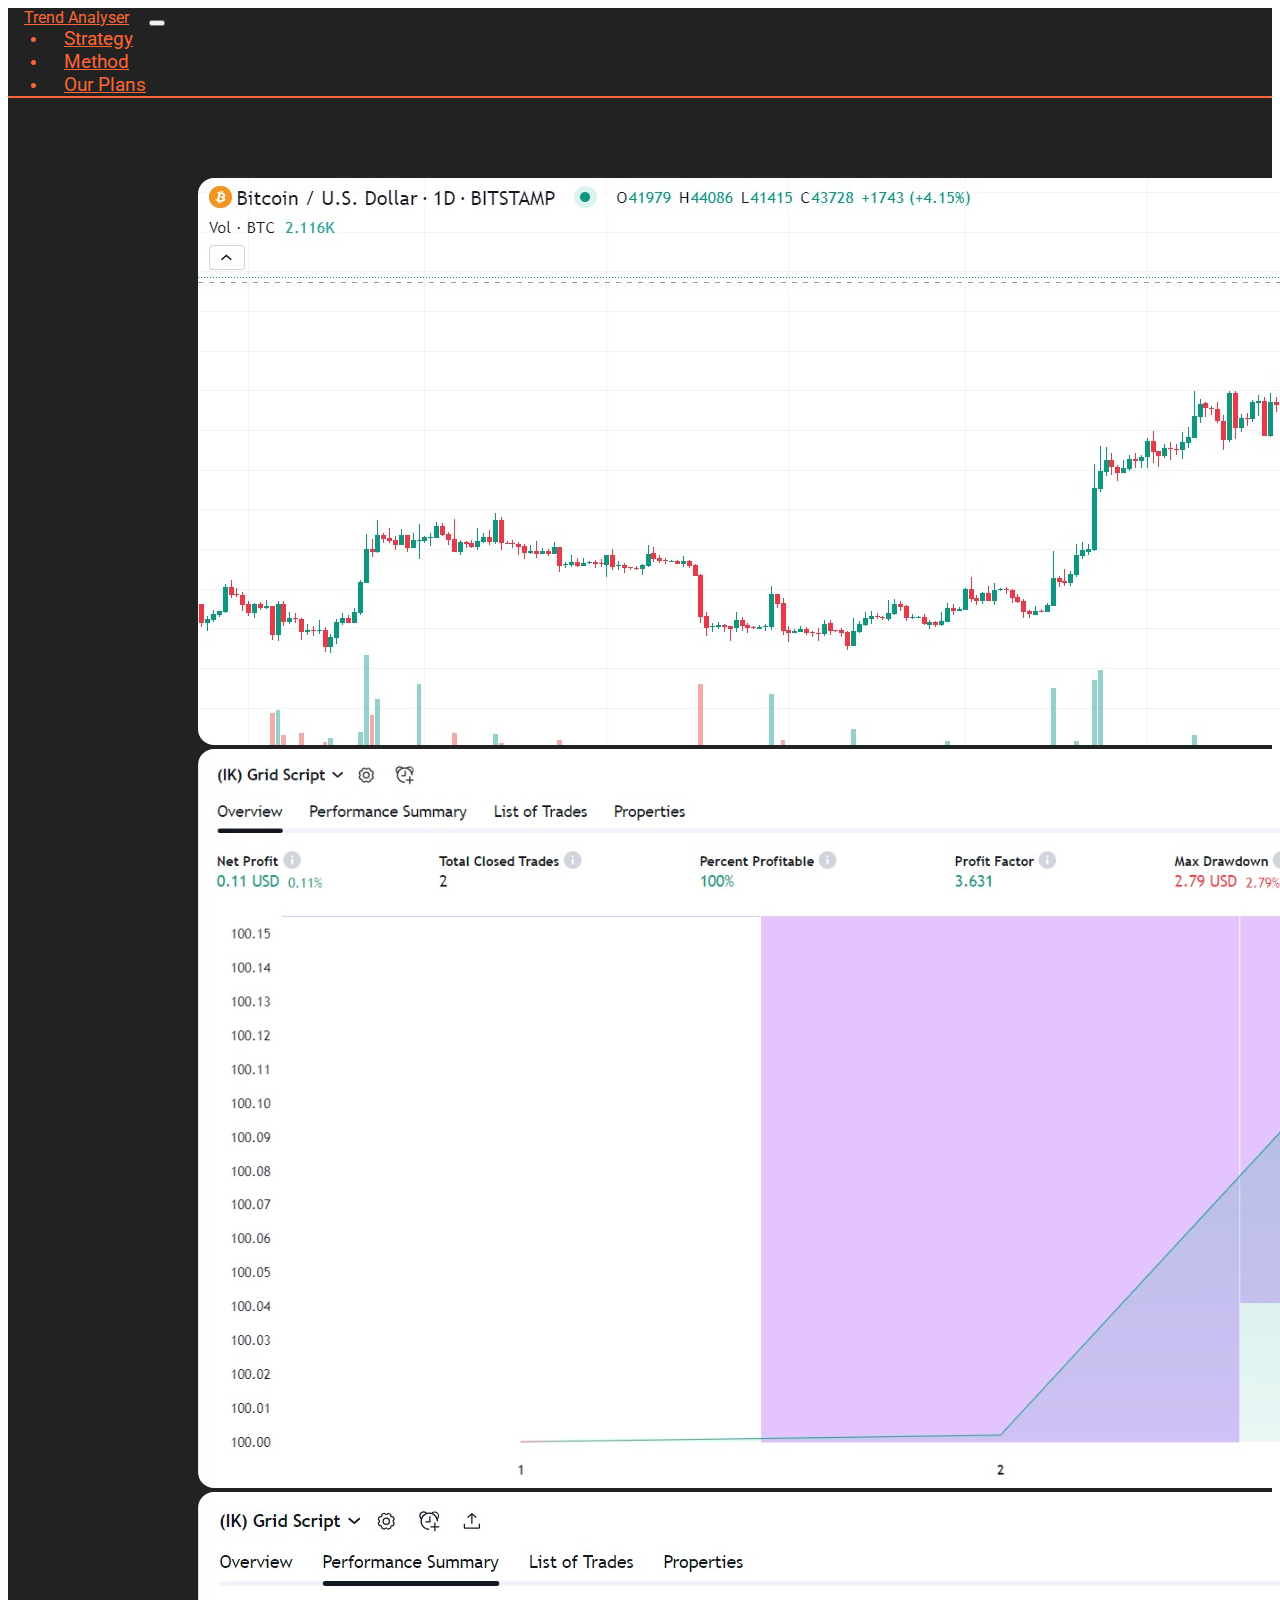
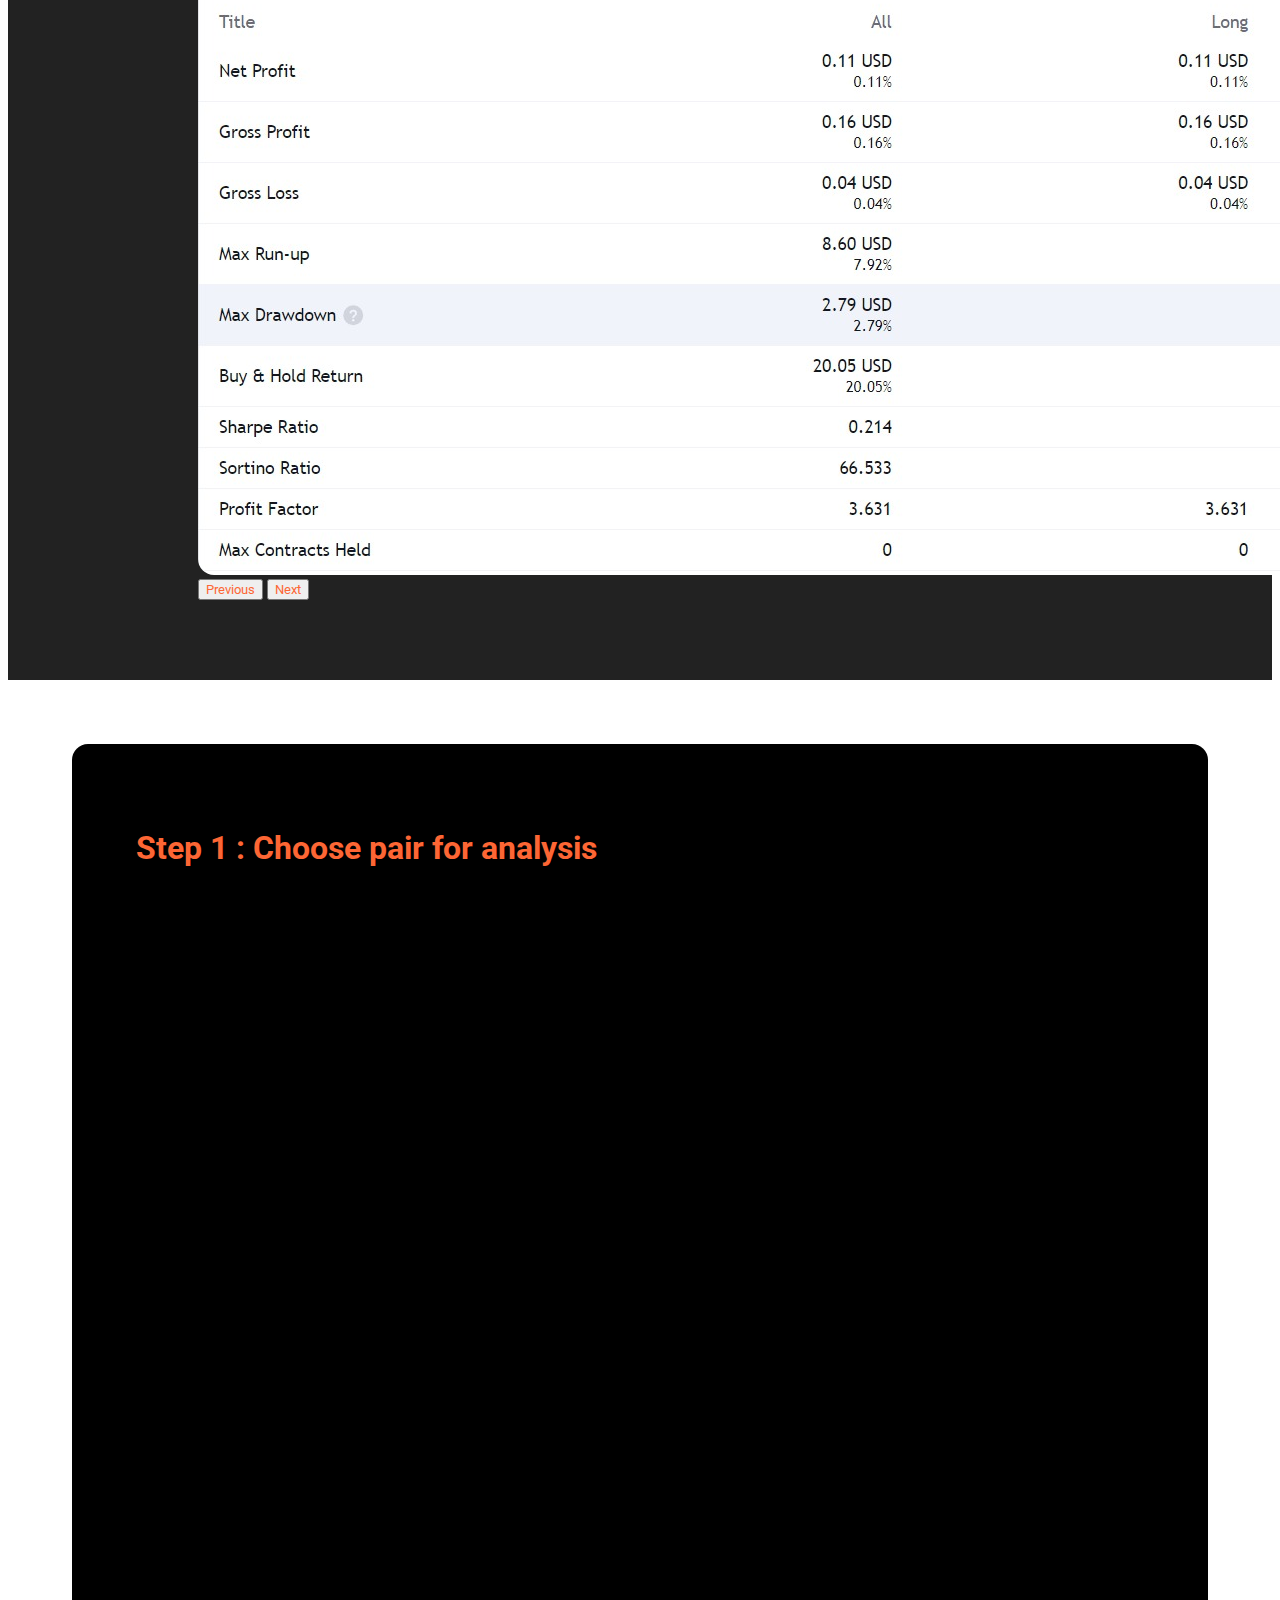
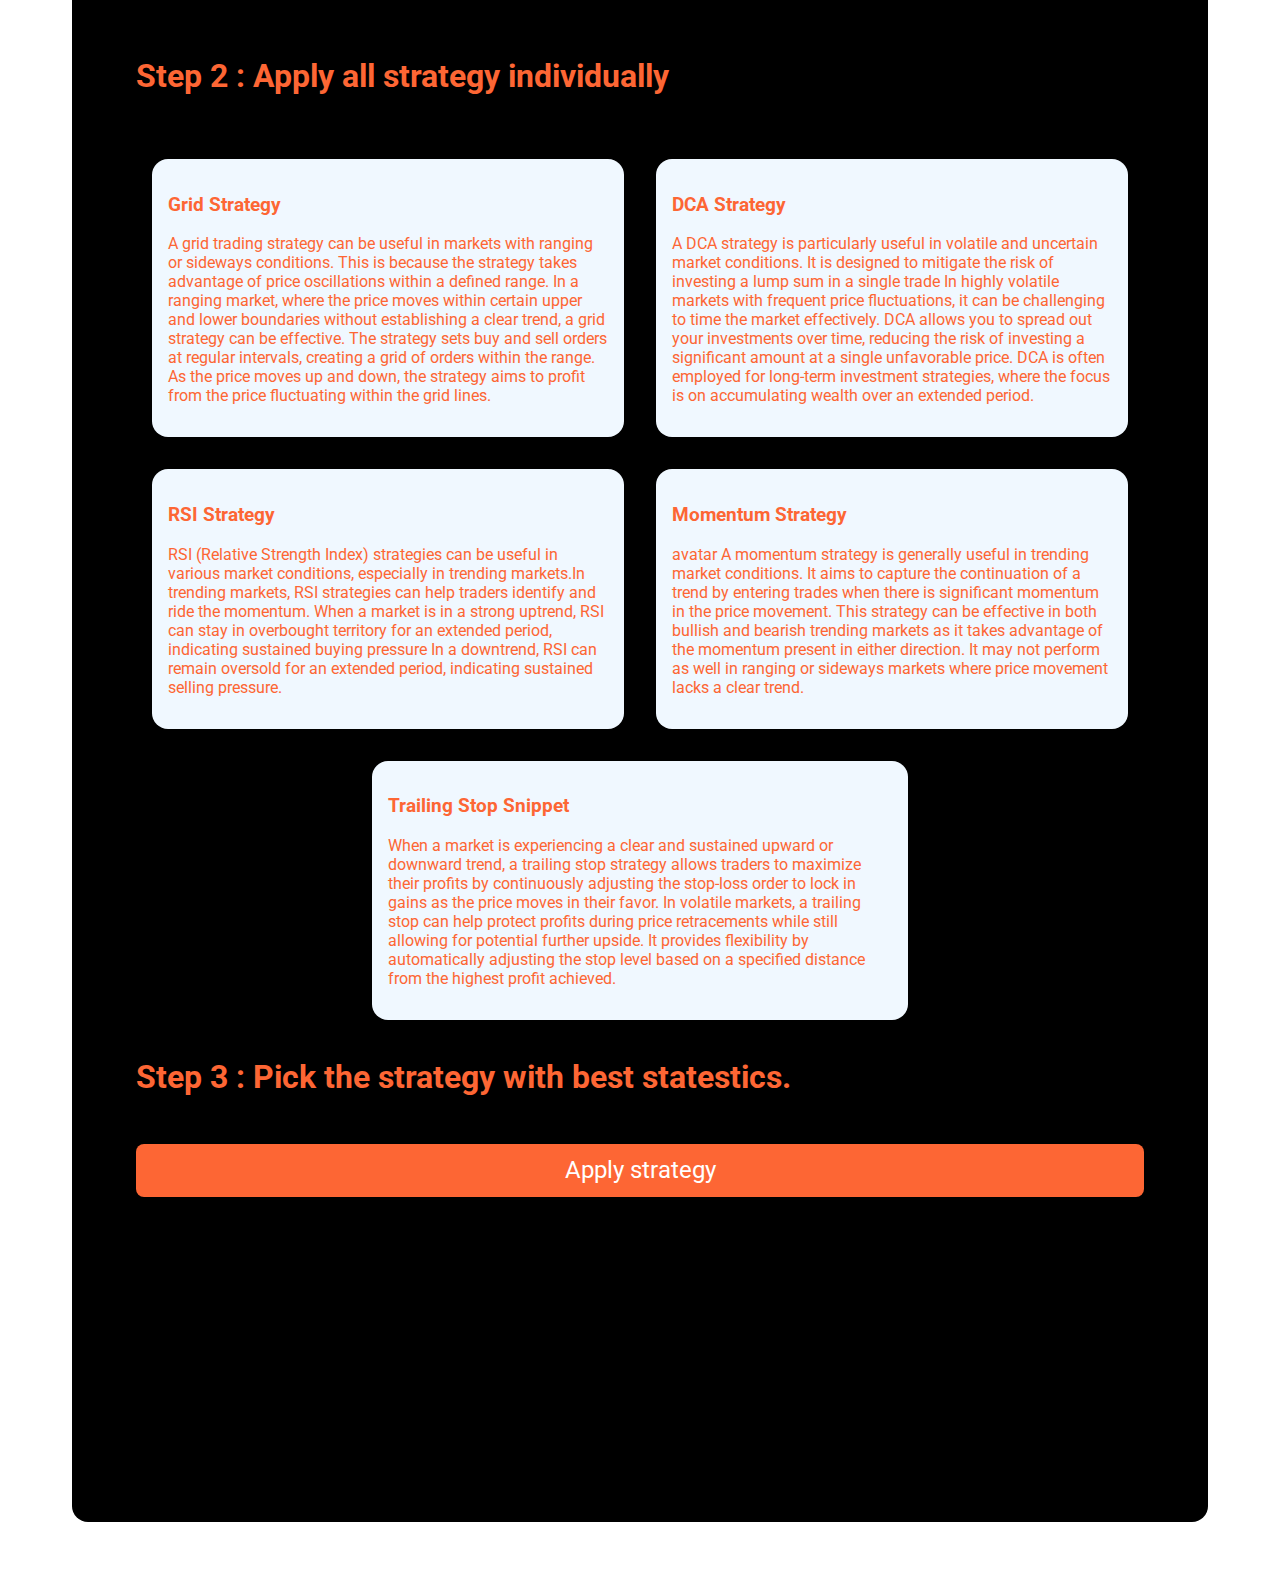
<file: index.html>
<!DOCTYPE html>
<html>
    <head>
        <meta charset="utf-8">
        <meta http-equiv="X-UA-Compatible" content="IE=edge">
        <title></title>
        <meta name="description" content="">
        <meta name="viewport" content="width=device-width, initial-scale=1">
        <link rel="preconnect" href="https://fonts.googleapis.com">
<link rel="preconnect" href="https://fonts.gstatic.com" crossorigin>
<link href="https://fonts.googleapis.com/css2?family=Roboto:wght@500&display=swap" rel="stylesheet">
        <link href="https://cdn.jsdelivr.net/npm/bootstrap@5.3.2/dist/css/bootstrap.min.css" rel="stylesheet" integrity="sha384-T3c6CoIi6uLrA9TneNEoa7RxnatzjcDSCmG1MXxSR1GAsXEV/Dwwykc2MPK8M2HN" crossorigin="anonymous">
        <link rel="stylesheet" href="./styles.css">
    </head>
    <body>
        <section class="first">
            <!-- {/* header */} -->
            <nav class=" navbar navbar-expand-lg">
                <div class="container-fluid">
                  <a class="navbar-brand navvv" href="#">Trend Analyser</a>
                  <button class="navbar-toggler" type="button" data-bs-toggle="collapse" data-bs-target="#navbarSupportedContent" aria-controls="navbarSupportedContent" aria-expanded="false" aria-label="Toggle navigation">
                    <span class="navbar-toggler-icon"></span>
                  </button>
                  <div class="collapse navbar-collapse" id="navbarSupportedContent">
                    <ul class="navbar-nav me-auto mb-2 mb-lg-0">
                      <li class="nav-item">
                        <a class="nav-link active" aria-current="page" href="#strat">Strategy</a>
                      </li>
                      <li class="nav-item">
                        <a class="nav-link" href="#method">Method</a>
                      </li>
                      <li class="nav-item">
                        <a class="nav-link" href="vision.html">Our Plans</a>
                      </li>
                    </ul>
                  </div>
                </div>
              </nav>

            <!-- slider -->
            <div id="carouselExampleAutoplaying" class="carousel slide sliderr" data-bs-ride="carousel">
                <div class="carousel-inner check">
                  <div class="carousel-item active">
                    <img src="images/i1.jpeg" class="d-block w-100 check" alt="...">
                  </div>
                  <div class="carousel-item">
                    <img src="images/i2.jpeg" class="d-block w-100 check" alt="...">
                  </div>
                  <div class="carousel-item">
                    <img src="images/i3.jpeg" class="d-block w-100 check" alt="...">
                  </div>
                </div>
                <button class="carousel-control-prev" type="button" data-bs-target="#carouselExampleAutoplaying" data-bs-slide="prev">
                  <span class="carousel-control-prev-icon" aria-hidden="true"></span>
                  <span class="visually-hidden">Previous</span>
                </button>
                <button class="carousel-control-next" type="button" data-bs-target="#carouselExampleAutoplaying" data-bs-slide="next">
                  <span class="carousel-control-next-icon" aria-hidden="true"></span>
                  <span class="visually-hidden">Next</span>
                </button>
              </div>
      
              <!-- {/* method*/} -->
              
              
            </section>
            <section id="method" class="method-class">
              <div class="inner-method">
                  <h1 class="heading-inner">Step 1 : Choose pair for analysis</h1>
                 
                <div class="tradingview-widget-container" style="height:32%;width:80%;margin: auto;">
                    <div id="tradingview_bbab9" style="height:calc(100% - 64px);width:100%"></div>
                    <!-- <div class="tradingview-widget-copyright"><a href="https://in.tradingview.com/chart/1ubosaXS/" rel="noopener nofollow" target="_blank"><span class="blue-text">Track all markets on TradingView</span></a></div> -->
                    <script type="text/javascript" src="https://s3.tradingview.com/tv.js"></script>
                    <script type="text/javascript">
                    new TradingView.widget(
                    {
                    "autosize": true,
                    "symbol": "BITSTAMP:BTCUSD",
                    "interval": "D",
                    "timezone": "Asia/Kolkata",
                    "theme": "light",
                    "style": "1",
                    "locale": "in",
                    "enable_publishing": false,
                    "allow_symbol_change": true,
                    "hide_volume": true,
                    "container_id": "tradingview_bbab9"
                  }
                    );
                    </script>
                  </div>

                  <h1 id="strat" class="heading-inner">Step 2 : Apply all strategy individually</h1>
                  <div class="inner-submethod">
                    <div class="l1">
                        <h3>Grid Strategy</h3>
                        <p>A grid trading strategy can be useful in markets with ranging or sideways conditions. This is because the strategy takes advantage of price oscillations within a defined range.
                            In a ranging market, where the price moves within certain upper and lower boundaries without establishing a clear trend, a grid strategy can be effective. The strategy sets buy and sell orders at regular intervals, creating a grid of orders within the range. As the price moves up and down, the strategy aims to profit from the price fluctuating within the grid lines.</p>
                    </div>
                    <div class="l1">
                        <h3>DCA Strategy</h3>
                        <p>A DCA strategy is particularly useful in volatile and uncertain market conditions. It is designed to mitigate the risk of investing a lump sum in a single trade
                            In highly volatile markets with frequent price fluctuations, it can be challenging to time the market effectively. DCA allows you to spread out your investments over time, reducing the risk of investing a significant amount at a single unfavorable price.
                            DCA is often employed for long-term investment strategies, where the focus is on accumulating wealth over an extended period. 
                        </p>
                    </div>
                  </div>
                  <div class="inner-submethod">
                    <div class="l1">
                        <h3>RSI Strategy</h3>
                        <p>RSI (Relative Strength Index) strategies can be useful in various market conditions, especially in trending markets.In trending markets, RSI strategies can help traders identify and ride the momentum. When a market is in a strong uptrend, RSI can stay in overbought territory for an extended period, indicating sustained buying pressure
                            In a downtrend, RSI can remain oversold for an extended period, indicating sustained selling pressure. 
                        </p>
                    </div>
                    <div class="l1">
                        <h3>Momentum Strategy</h3>
                        <p>avatar
                            A momentum strategy is generally useful in trending market conditions. It aims to capture the continuation of a trend by entering trades when there is significant momentum in the price movement. This strategy can be effective in both bullish and bearish trending markets as it takes advantage of the momentum present in either direction. It may not perform as well in ranging or sideways markets where price movement lacks a clear trend.</p>
                    </div>
                  </div>
                  <div class="inner-submethod">
                    <div class="l1">
                        <h3>Trailing Stop Snippet</h3>
                        <p>When a market is experiencing a clear and sustained upward or downward trend, a trailing stop strategy allows traders to maximize their profits by continuously adjusting the stop-loss order to lock in gains as the price moves in their favor.
                            In volatile markets, a trailing stop can help protect profits during price retracements while still allowing for potential further upside. It provides flexibility by automatically adjusting the stop level based on a specified distance from the highest profit achieved.
                        </p>
                    </div>
                    
                  </div>

                  <h1 class="heading-inner">Step 3 : Pick the strategy with best statestics.</h1>
                  <a class="apply" href="result.html" onclick="window.open('https://www.tradingview.com/chart/1ubosaXS/')
                  " target="_blank" href="">Apply strategy</a>
                  
              </div>
            </section>
        
          <script src="https://cdn.jsdelivr.net/npm/bootstrap@5.3.2/dist/js/bootstrap.bundle.min.js" integrity="sha384-C6RzsynM9kWDrMNeT87bh95OGNyZPhcTNXj1NW7RuBCsyN/o0jlpcV8Qyq46cDfL" crossorigin="anonymous"></script>
    </body>
</html>
</file>
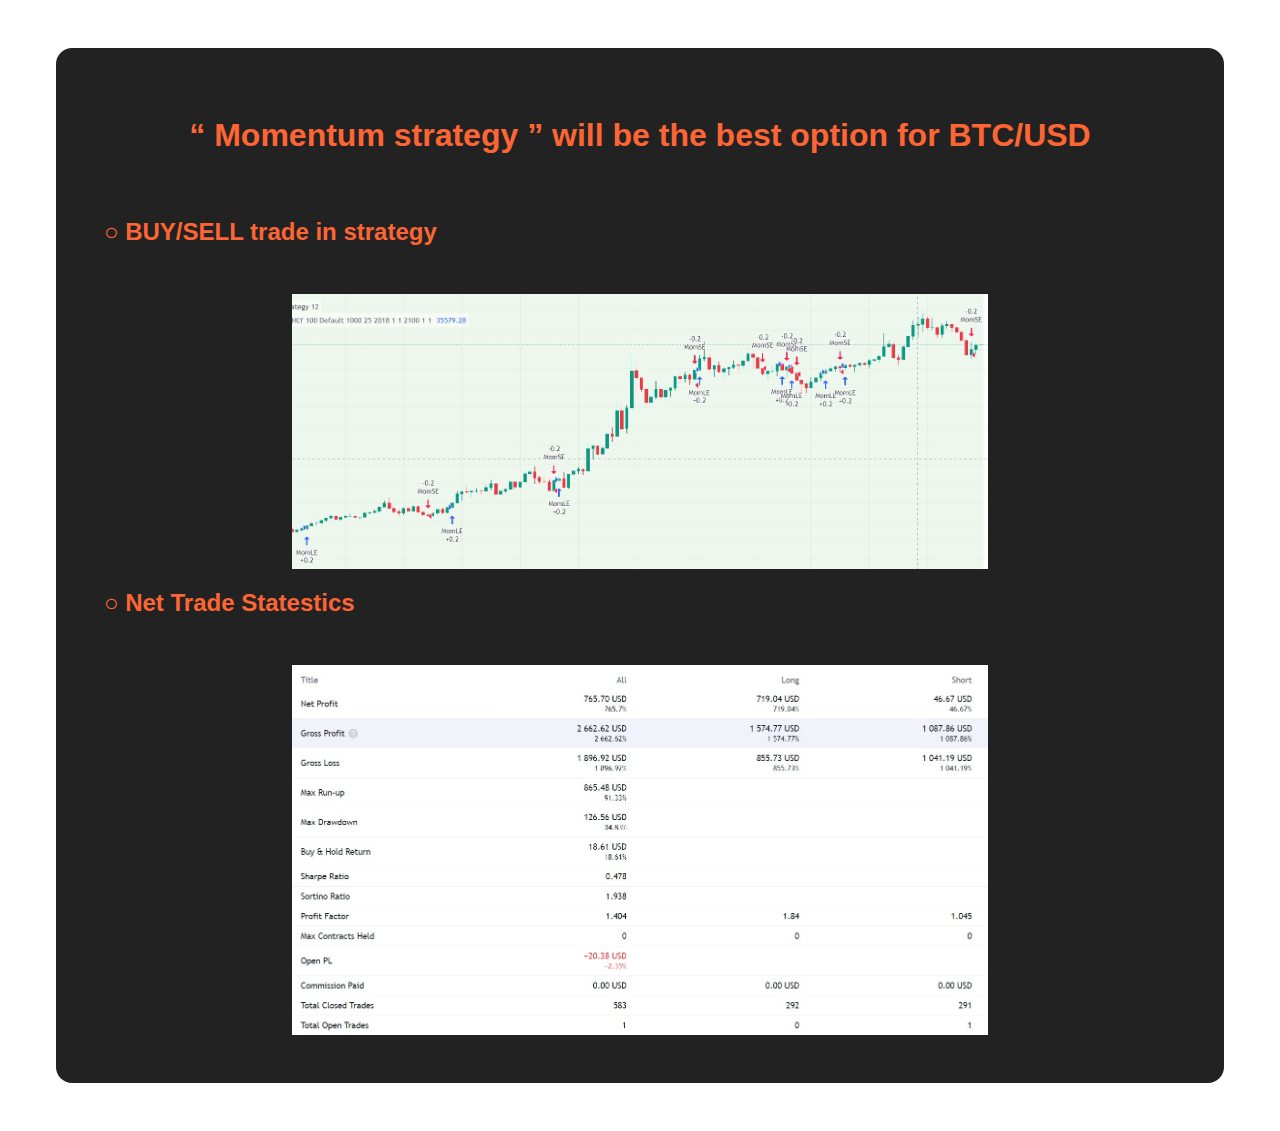
<file: result.html>
<!DOCTYPE html>
<!--[if lt IE 7]>      <html class="no-js lt-ie9 lt-ie8 lt-ie7"> <![endif]-->
<!--[if IE 7]>         <html class="no-js lt-ie9 lt-ie8"> <![endif]-->
<!--[if IE 8]>         <html class="no-js lt-ie9"> <![endif]-->
<!--[if gt IE 8]>      <html class="no-js"> <!--<![endif]-->
<html>
    <head>
        <meta charset="utf-8">
        <meta http-equiv="X-UA-Compatible" content="IE=edge">
        <title></title>
        <meta name="description" content="">
        <meta name="viewport" content="width=device-width, initial-scale=1">
        <link rel="stylesheet" href="styles.css">
    </head>
    <body>
        <section class="result">
            <h1 class="heading-inner1">&ldquo; Momentum strategy &rdquo; will be the best option for BTC/USD</h1>
                <div>
                    <h2 class="heading-inner">&#9675; BUY/SELL trade in strategy</h3>
                    <img src="images/i4.jpeg" class="image1" alt="...">
                </div>
                <div>
                    <h2 class="heading-inner">&#9675; Net Trade Statestics</h3>
                    <img src="images/i5.jpeg" class="image1" alt="...">
                </div>
        </section>
        
        <script src="" async defer></script>
    </body>
</html>
</file>
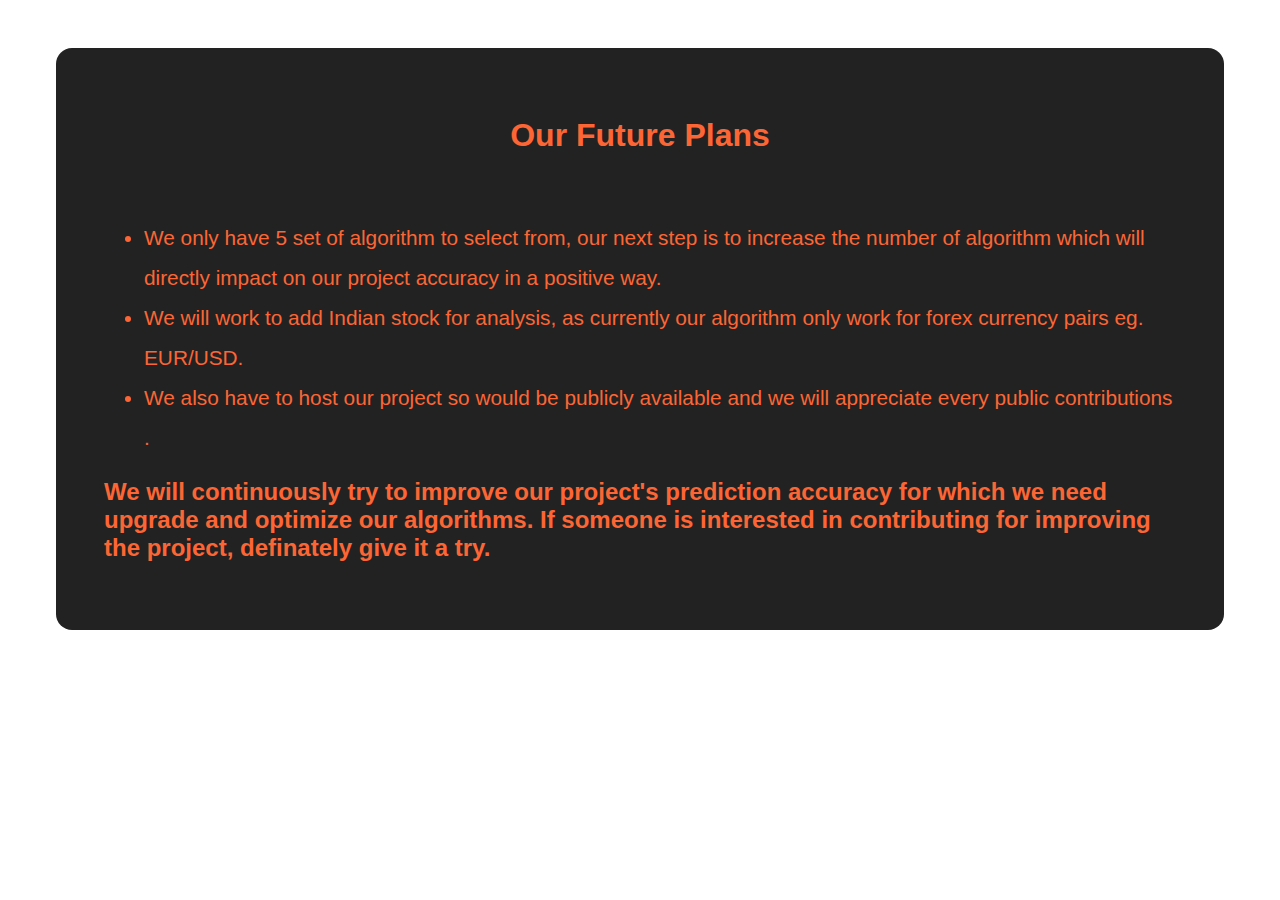
<file: vision.html>
<!DOCTYPE html>
<!--[if lt IE 7]>      <html class="no-js lt-ie9 lt-ie8 lt-ie7"> <![endif]-->
<!--[if IE 7]>         <html class="no-js lt-ie9 lt-ie8"> <![endif]-->
<!--[if IE 8]>         <html class="no-js lt-ie9"> <![endif]-->
<!--[if gt IE 8]>      <html class="no-js"> <!--<![endif]-->
<html>
    <head>
        <meta charset="utf-8">
        <meta http-equiv="X-UA-Compatible" content="IE=edge">
        <title></title>
        <meta name="description" content="">
        <meta name="viewport" content="width=device-width, initial-scale=1">
        <link rel="stylesheet" href="styles.css">
    </head>
    <body>
        <section class="result">
            <div>
                <h1 class="heading-inner1">Our Future Plans</h1>
                <ul>
                    <li class="list">We only have 5 set of algorithm to select from, our next step is to increase the number of algorithm which will directly impact on our project accuracy in a positive way.</li>
                    <li class="list">We will work to add Indian stock for analysis, as currently our algorithm only work for forex currency pairs eg. EUR/USD.</li>
                    <li class="list">We also have to host our project so would be publicly available and we will appreciate every public contributions .</li> 
                </ul>
                <h2>We will continuously try to improve our project's prediction accuracy for which we need upgrade and optimize our 
                    algorithms. If someone is interested in contributing for improving the project, definately give it a try.  
                </h2>
            </div>
        </section>
        
        <script src="" async defer></script>
    </body>
</html>
</file>
<file: styles.css>
*{
    color: #fd6634;
    font-family: 'Roboto', sans-serif;
  }
  .first{
    background-color: #222;
  }
  .sliderr{
    width: 70%;
    margin: auto;
    padding-top: 5rem;
    padding-bottom: 5rem;
  }
  .navbar{
      border-bottom: 2px solid #fd6634;
  }
  .navvv{
      color: #fd6634 ;
      margin: 1rem;
  }
  .navbar-nav .nav-link.active{
    color: #fd6634 ;
    margin: 1rem;
    font-size: 1.2rem;
}
.navbar-nav .nav-link{
      font-size: 1.2rem;
    color: #fd6634 ;
    margin: 1rem;
  }
  .navbar-nav{
    margin: auto;
  }
  .check{
    border-radius: 1rem;
  }
  .method-class{
    background-color: white;
  }
  .inner-method{
    margin: 4rem;
    background-color: black;
    border-radius: 1rem;
    padding: 4rem;
    height: 250vh;
  }
  .heading-inner{
    margin-bottom: 3rem;
  }
  .heading-inner1{
    margin-bottom: 4rem;
    font-size: 2rem;
    text-align: center;
  }
  .inner-submethod{
    display: flex;
    justify-content: center;
}

  .l1{
    width: 50%;
    padding: 1rem;
    margin: 1rem;
    background-color: aliceblue;
    border-radius: 1rem;
  }
  .apply{
    display: flex;
    justify-content: center;
    text-decoration: none;
    font-size: 1.5rem;
    padding: .8rem;
    text-align: center;
    background-color: #fd6634;
    color: white;
    border-radius: .5rem;
  }
  .result{
    color: #fd6634;
    margin: 3rem;
    background-color: #222;
    border-radius: 1rem;
    padding: 3rem;
  }
  .image1{
    width: 65%;
    display: flex;
    margin: auto;
  }
  .list{
    font-size: 1.3rem;
    line-height: 2.5rem;
  }
</file>
